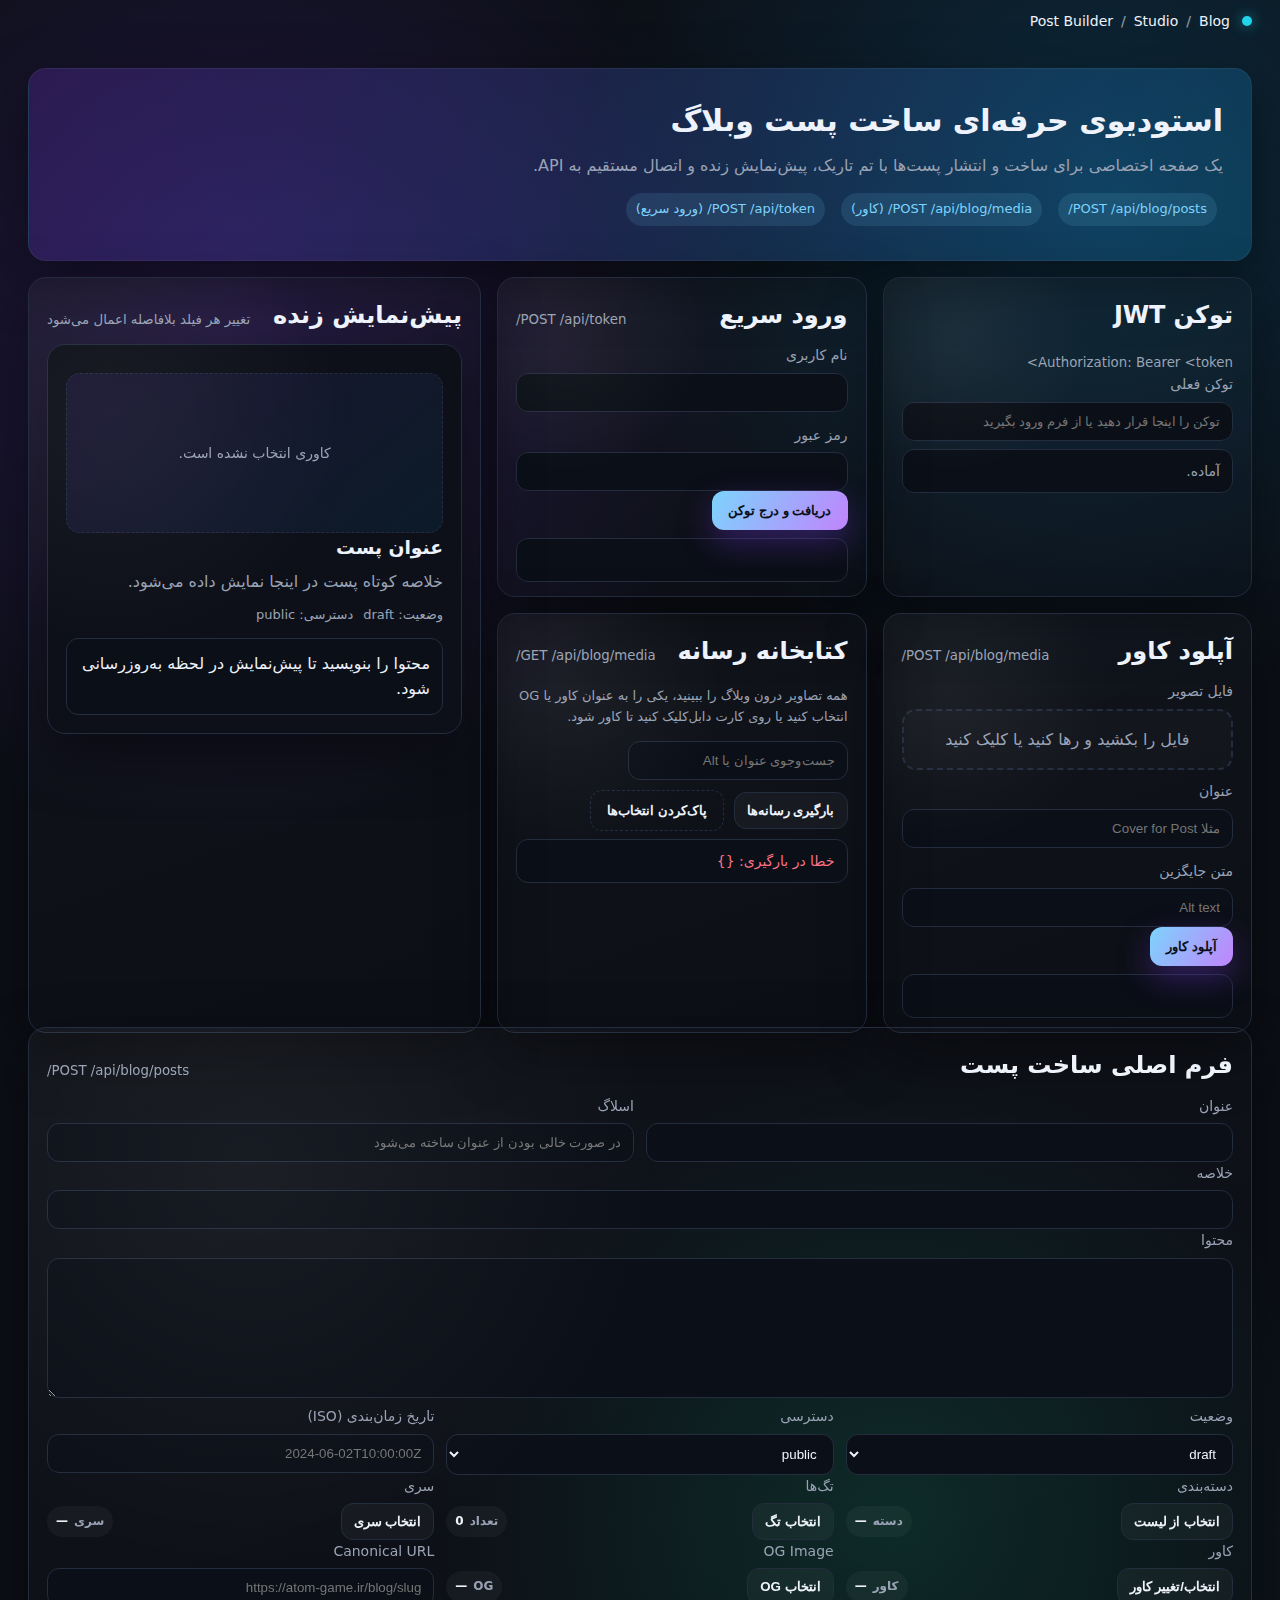
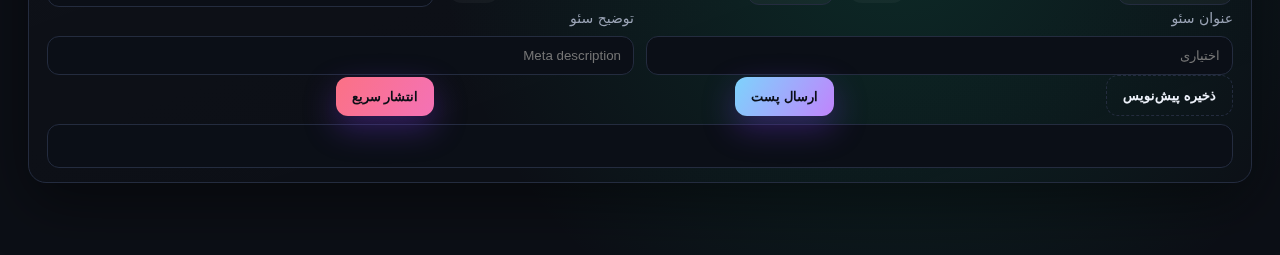
<file: html/amir.html>
<!DOCTYPE html>
<html lang="fa" dir="rtl">
<head>
  <meta charset="UTF-8" />
  <meta name="viewport" content="width=device-width, initial-scale=1.0" />
  <title>استودیوی ساخت پست وبلاگ</title>
  <style>
    :root {
      --bg: #0c0f16;
      --panel: #111726;
      --card: #161c2c;
      --muted: #9aa3b5;
      --text: #eef2fb;
      --accent: #7dd3fc;
      --accent-2: #c084fc;
      --border: #242c3f;
      --shadow: 0 20px 60px rgba(0, 0, 0, 0.45);
      --radius: 18px;
      font-family: "Inter", "Vazirmatn", system-ui, -apple-system, "Segoe UI", sans-serif;
    }

    * { box-sizing: border-box; }

    body {
      margin: 0;
      background: radial-gradient(circle at 18% 18%, rgba(124, 58, 237, 0.2), transparent 28%),
                  radial-gradient(circle at 86% 10%, rgba(14, 165, 233, 0.18), transparent 26%),
                  radial-gradient(circle at 70% 82%, rgba(16, 185, 129, 0.16), transparent 26%),
                  var(--bg);
      color: var(--text);
      line-height: 1.6;
      padding-bottom: 72px;
    }

    header { padding: 40px 28px 16px; }

    .topbar {
      display: flex;
      align-items: center;
      gap: 12px;
      margin: 10px 28px -4px;
      color: var(--muted);
    }
    .topbar .dot { width: 10px; height: 10px; border-radius: 50%; background: #22d3ee; box-shadow: 0 0 14px rgba(34, 211, 238, 0.65); }
    .topbar .crumbs { display: flex; gap: 8px; align-items: center; font-size: 14px; }
    .topbar .crumbs span { color: var(--text); }

    .hero {
      background: linear-gradient(120deg, rgba(124, 58, 237, 0.22), rgba(14, 165, 233, 0.22));
      border: 1px solid rgba(255, 255, 255, 0.06);
      padding: 28px;
      border-radius: var(--radius);
      box-shadow: var(--shadow);
    }

    h1 { margin: 0 0 8px; letter-spacing: -0.02em; font-size: 30px; }
    h2 { margin: 0 0 10px; letter-spacing: -0.01em; }
    p.lead { color: var(--muted); margin: 0; }

    main { padding: 0 28px; display: grid; gap: 18px; }

    .grid {
      display: grid;
      gap: 16px;
    }
    .grid-2 { grid-template-columns: 2fr 1.2fr; }
    .grid-3 { grid-template-columns: repeat(auto-fit, minmax(280px, 1fr)); }

    .card {
      background: linear-gradient(160deg, rgba(255, 255, 255, 0.02), transparent);
      border: 1px solid var(--border);
      border-radius: var(--radius);
      padding: 18px 18px 14px;
      box-shadow: var(--shadow);
      position: relative;
      overflow: hidden;
    }
    .card::after {
      content: "";
      position: absolute;
      inset: 0;
      pointer-events: none;
      background: radial-gradient(circle at 18% 18%, rgba(255, 255, 255, 0.05), transparent 35%);
    }

    label { display: block; color: var(--muted); margin-bottom: 6px; font-size: 14px; }
    input, textarea, select {
      width: 100%;
      background: #0b0f17;
      border: 1px solid var(--border);
      color: var(--text);
      padding: 11px 12px;
      border-radius: 12px;
      transition: border 0.2s ease, transform 0.2s ease, box-shadow 0.2s ease;
    }
    textarea { min-height: 140px; resize: vertical; }
    input:focus, textarea:focus, select:focus {
      outline: none;
      border-color: var(--accent);
      transform: translateY(-1px);
      box-shadow: 0 0 0 3px rgba(125, 211, 252, 0.18);
    }

    .row { display: grid; gap: 12px; grid-template-columns: repeat(auto-fit, minmax(180px, 1fr)); }

    button {
      background: linear-gradient(120deg, var(--accent), var(--accent-2));
      border: none;
      color: #0b0f17;
      padding: 12px 16px;
      border-radius: 12px;
      font-weight: 700;
      cursor: pointer;
      transition: transform 0.15s ease, box-shadow 0.15s ease, opacity 0.2s;
      box-shadow: 0 12px 32px rgba(124, 58, 237, 0.35);
    }
    button:hover { transform: translateY(-1px); }
    button:active { transform: translateY(0); opacity: 0.92; }
    .ghost { background: transparent; color: var(--text); border: 1px dashed var(--border); box-shadow: none; }
    .danger { background: linear-gradient(120deg, #fb7185, #f472b6); color: #0b0f17; }

    .status {
      border-radius: 12px;
      padding: 10px 12px;
      background: #0b0f17;
      border: 1px solid var(--border);
      color: var(--muted);
      font-size: 14px;
      margin-top: 8px;
      min-height: 44px;
      white-space: pre-wrap;
    }

    .section-title { display: flex; align-items: center; justify-content: space-between; flex-wrap: wrap; gap: 8px; }
    .section-title small { color: var(--muted); }

    .pill { display: inline-flex; align-items: center; gap: 6px; padding: 6px 10px; border-radius: 999px; background: rgba(125,211,252,0.12); color: var(--accent); margin: 0 6px 6px 0; font-size: 13px; }
    .muted { color: var(--muted); }

    .preview {
      background: #0d1018;
      border: 1px solid var(--border);
      border-radius: var(--radius);
      padding: 18px;
      box-shadow: var(--shadow);
    }
    .preview h3 { margin: 0; }
    .preview .excerpt { color: var(--muted); margin-top: 6px; }
    .preview .meta { color: var(--muted); font-size: 13px; margin-top: 10px; display: flex; gap: 10px; flex-wrap: wrap; }
    .preview .content-box {
      background: #0b0f17;
      border: 1px solid var(--border);
      border-radius: 12px;
      padding: 12px;
      margin-top: 12px;
      max-height: 320px;
      overflow-y: auto;
      white-space: pre-wrap;
    }
    .preview-cover {
      margin-top: 10px;
      border: 1px dashed var(--border);
      border-radius: 14px;
      min-height: 160px;
      background: linear-gradient(140deg, rgba(124, 58, 237, 0.12), rgba(14, 165, 233, 0.08));
      position: relative;
      overflow: hidden;
      display: flex;
      align-items: stretch;
      justify-content: stretch;
    }
    .preview-cover img { width: 100%; height: 100%; object-fit: cover; display: none; }
    .preview-cover .placeholder {
      position: absolute;
      inset: 0;
      display: flex;
      align-items: center;
      justify-content: center;
      color: var(--muted);
      font-size: 14px;
      text-align: center;
      padding: 12px;
      backdrop-filter: blur(0px);
    }

    .dropzone {
      border: 2px dashed var(--border);
      border-radius: 14px;
      padding: 16px;
      text-align: center;
      background: rgba(255, 255, 255, 0.02);
      transition: border 0.2s ease, background 0.2s ease;
      cursor: pointer;
    }
    .dropzone:hover { border-color: var(--accent); background: rgba(125, 211, 252, 0.05); }
    .dropzone input { display: none; }
    .cover-thumb { margin-top: 10px; border-radius: 12px; width: 100%; max-height: 220px; object-fit: cover; border: 1px solid var(--border); }

    .media-grid { display: grid; grid-template-columns: repeat(auto-fill, minmax(180px, 1fr)); gap: 12px; margin-top: 12px; }
    .media-card {
      background: #0b0f17;
      border: 1px solid var(--border);
      border-radius: 12px;
      padding: 10px;
      display: flex;
      flex-direction: column;
      gap: 8px;
      cursor: pointer;
      transition: border 0.15s ease, transform 0.15s ease;
    }
    .media-card:hover { border-color: var(--accent); transform: translateY(-2px); }
    .media-card.active { border-color: var(--accent-2); box-shadow: 0 8px 24px rgba(192, 132, 252, 0.25); }
    .media-card img { width: 100%; height: 120px; object-fit: cover; border-radius: 10px; border: 1px solid var(--border); background: #0d121f; }
    .media-meta { display: flex; flex-direction: column; gap: 4px; font-size: 12px; color: var(--muted); }
    .media-actions { display: flex; gap: 8px; flex-wrap: wrap; }
    .chip { display: inline-flex; align-items: center; gap: 6px; padding: 6px 9px; border-radius: 999px; background: rgba(255, 255, 255, 0.04); color: var(--text); font-size: 12px; }
    .chip span { color: var(--muted); font-weight: 600; }
    .toolbar { display: flex; gap: 10px; align-items: center; flex-wrap: wrap; margin-top: 4px; }
    .muted-btn { background: rgba(255, 255, 255, 0.04); color: var(--text); box-shadow: none; border: 1px solid var(--border); padding: 10px 12px; }
    .tagline { color: var(--muted); font-size: 13px; margin-top: 6px; }

    /* Overlay pickers */
    .overlay {
      position: fixed;
      inset: 0;
      background: rgba(5, 7, 12, 0.78);
      backdrop-filter: blur(10px);
      display: none;
      align-items: center;
      justify-content: center;
      z-index: 30;
      padding: 20px;
    }
    .overlay.active { display: flex; }
    .modal {
      background: #0f1420;
      border: 1px solid var(--border);
      border-radius: 18px;
      width: min(1100px, 96vw);
      max-height: 90vh;
      box-shadow: 0 30px 80px rgba(0, 0, 0, 0.6);
      display: flex;
      flex-direction: column;
      overflow: hidden;
    }
    .modal-header {
      padding: 18px;
      display: flex;
      align-items: center;
      justify-content: space-between;
      gap: 12px;
      border-bottom: 1px solid var(--border);
    }
    .modal-body { padding: 18px; overflow-y: auto; }
    .modal-grid { display: grid; grid-template-columns: repeat(auto-fill, minmax(240px, 1fr)); gap: 12px; }
    .modal-card {
      background: #0b0f17;
      border: 1px solid var(--border);
      border-radius: 14px;
      padding: 12px;
      display: flex;
      flex-direction: column;
      gap: 8px;
      cursor: pointer;
      transition: border 0.15s ease, transform 0.15s ease;
    }
    .modal-card:hover { border-color: var(--accent); transform: translateY(-2px); }
    .modal-card.active { border-color: var(--accent-2); box-shadow: 0 10px 30px rgba(192, 132, 252, 0.25); }
    .modal-card h4 { margin: 0; }
    .modal-chip { display: inline-flex; align-items: center; gap: 6px; background: rgba(125,211,252,0.12); color: var(--accent); padding: 4px 8px; border-radius: 999px; font-size: 12px; }
    .modal-actions { display: flex; gap: 10px; align-items: center; }
    .modal-filter { display: flex; gap: 10px; align-items: center; flex-wrap: wrap; }

    @media (max-width: 920px) {
      .grid-2 { grid-template-columns: 1fr; }
    }
  </style>
</head>
<body>
  <div class="topbar">
    <div class="dot"></div>
    <div class="crumbs">
      <span>Blog</span>
      <span style="opacity:.6;">/</span>
      <span>Studio</span>
      <span style="opacity:.6;">/</span>
      <span>Post Builder</span>
    </div>
  </div>
  <header>
    <div class="hero">
      <h1>استودیوی حرفه‌ای ساخت پست وبلاگ</h1>
      <p class="lead">یک صفحه اختصاصی برای ساخت و انتشار پست‌ها با تم تاریک، پیش‌نمایش زنده و اتصال مستقیم به API.</p>
      <div style="margin-top:14px; display:flex; gap:10px; flex-wrap:wrap;">
        <span class="pill">POST /api/blog/posts/</span>
        <span class="pill">POST /api/blog/media/ (کاور)</span>
        <span class="pill">POST /api/token/ (ورود سریع)</span>
      </div>
    </div>
  </header>

  <main class="grid grid-2">
    <section class="grid grid-3">
      <div class="card">
        <div class="section-title">
          <h2>توکن JWT</h2>
          <small>Authorization: Bearer &lt;token&gt;</small>
        </div>
        <label for="token">توکن فعلی</label>
        <input id="token" placeholder="توکن را اینجا قرار دهید یا از فرم ورود بگیرید" />
        <div class="status" id="status-box">آماده.</div>
      </div>

      <div class="card">
        <div class="section-title">
          <h2>ورود سریع</h2>
          <small>POST /api/token/</small>
        </div>
        <form id="login-form">
          <div class="row">
            <div>
              <label for="username">نام کاربری</label>
              <input id="username" autocomplete="username" required />
            </div>
            <div>
              <label for="password">رمز عبور</label>
              <input id="password" type="password" autocomplete="current-password" required />
            </div>
          </div>
          <button type="submit">دریافت و درج توکن</button>
        </form>
        <div class="status" id="login-status"></div>
      </div>

      <div class="card">
        <div class="section-title">
          <h2>آپلود کاور</h2>
          <small>POST /api/blog/media/</small>
        </div>
        <label>فایل تصویر</label>
        <div class="dropzone" id="dropzone">
          <p class="muted" style="margin:0">فایل را بکشید و رها کنید یا کلیک کنید</p>
          <input type="file" id="media-file" accept="image/*" />
        </div>
        <div class="row" style="margin-top:10px;">
          <div>
            <label for="media-title">عنوان</label>
            <input id="media-title" placeholder="مثلا Cover for Post" />
          </div>
          <div>
            <label for="media-alt">متن جایگزین</label>
            <input id="media-alt" placeholder="Alt text" />
          </div>
        </div>
        <button id="upload-btn" type="button">آپلود کاور</button>
        <div class="status" id="media-status"></div>
        <img id="cover-preview" class="cover-thumb" style="display:none" alt="کاور" />
      </div>

      <div class="card">
        <div class="section-title">
          <h2>کتابخانه رسانه</h2>
          <small>GET /api/blog/media/</small>
        </div>
        <p class="tagline">همه تصاویر درون وبلاگ را ببینید، یکی را به عنوان کاور یا OG انتخاب کنید یا روی کارت دابل‌کلیک کنید تا کاور شود.</p>
        <div class="toolbar">
          <input id="media-search" placeholder="جست‌وجوی عنوان یا Alt" style="max-width:220px;" />
          <button type="button" class="muted-btn" id="refresh-media">بارگیری رسانه‌ها</button>
          <button type="button" class="ghost" id="clear-selection">پاک‌کردن انتخاب‌ها</button>
        </div>
        <div class="status" id="library-status">بارگیری نشده است.</div>
        <div class="media-grid" id="media-grid"></div>
      </div>
    </section>

    <section class="card">
      <div class="section-title">
        <h2>پیش‌نمایش زنده</h2>
        <small>تغییر هر فیلد بلافاصله اعمال می‌شود</small>
      </div>
      <div class="preview" id="live-preview">
        <div class="preview-cover" id="preview-cover-box">
          <img id="preview-cover-img" alt="کاور انتخابی" />
          <div class="placeholder" id="preview-cover-placeholder">کاوری انتخاب نشده است.</div>
        </div>
        <h3 id="preview-title">عنوان پست</h3>
        <div class="excerpt" id="preview-excerpt">خلاصه کوتاه پست در اینجا نمایش داده می‌شود.</div>
        <div class="meta">
          <span id="preview-status">وضعیت: draft</span>
          <span id="preview-visibility">دسترسی: public</span>
        </div>
        <div class="content-box" id="preview-content">محتوا را بنویسید تا پیش‌نمایش در لحظه به‌روزرسانی شود.</div>
      </div>
    </section>
  </main>

  <main style="padding:0 28px; margin-top: -6px;">
    <section class="card">
      <div class="section-title">
        <h2>فرم اصلی ساخت پست</h2>
        <small>POST /api/blog/posts/</small>
      </div>
      <form id="post-form">
        <input type="hidden" id="post-category" />
        <input type="hidden" id="post-tags" />
        <input type="hidden" id="post-series" />
        <input type="hidden" id="post-cover" />
        <input type="hidden" id="post-og" />
        <div class="row">
          <div>
            <label for="post-title">عنوان</label>
            <input id="post-title" required />
          </div>
          <div>
            <label for="post-slug">اسلاگ</label>
            <input id="post-slug" placeholder="در صورت خالی بودن از عنوان ساخته می‌شود" />
          </div>
        </div>

        <label for="post-excerpt">خلاصه</label>
        <input id="post-excerpt" required />

        <label for="post-content">محتوا</label>
        <textarea id="post-content" required></textarea>

        <div class="row">
          <div>
            <label for="post-status">وضعیت</label>
            <select id="post-status">
              <option value="draft">draft</option>
              <option value="review">review</option>
              <option value="scheduled">scheduled</option>
              <option value="published">published</option>
            </select>
          </div>
          <div>
            <label for="post-visibility">دسترسی</label>
            <select id="post-visibility">
              <option value="public">public</option>
              <option value="private">private</option>
              <option value="unlisted">unlisted</option>
            </select>
          </div>
          <div>
            <label for="post-scheduled">تاریخ زمان‌بندی (ISO)</label>
            <input id="post-scheduled" placeholder="2024-06-02T10:00:00Z" />
          </div>
        </div>

        <div class="row">
          <div>
            <label>دسته‌بندی</label>
            <div class="toolbar" style="justify-content:space-between;">
              <button type="button" class="muted-btn" id="open-category">انتخاب از لیست</button>
              <div class="chip"><span>دسته</span><strong id="chip-category">—</strong></div>
            </div>
          </div>
          <div>
            <label>تگ‌ها</label>
            <div class="toolbar" style="justify-content:space-between;">
              <button type="button" class="muted-btn" id="open-tags">انتخاب تگ</button>
              <div class="chip"><span>تعداد</span><strong id="chip-tags">0</strong></div>
            </div>
          </div>
          <div>
            <label>سری</label>
            <div class="toolbar" style="justify-content:space-between;">
              <button type="button" class="muted-btn" id="open-series">انتخاب سری</button>
              <div class="chip"><span>سری</span><strong id="chip-series">—</strong></div>
            </div>
          </div>
        </div>

        <div class="row">
          <div>
            <label>کاور</label>
            <div class="toolbar" style="justify-content:space-between;">
              <button type="button" class="muted-btn" id="open-cover">انتخاب/تغییر کاور</button>
              <div class="chip"><span>کاور</span><strong id="chip-cover">—</strong></div>
            </div>
          </div>
          <div>
            <label>OG Image</label>
            <div class="toolbar" style="justify-content:space-between;">
              <button type="button" class="muted-btn" id="open-og">انتخاب OG</button>
              <div class="chip"><span>OG</span><strong id="chip-og">—</strong></div>
            </div>
          </div>
          <div>
            <label for="post-canonical">Canonical URL</label>
            <input id="post-canonical" placeholder="https://atom-game.ir/blog/slug" />
          </div>
        </div>

        <div class="row">
          <div>
            <label for="post-seo-title">عنوان سئو</label>
            <input id="post-seo-title" placeholder="اختیاری" />
          </div>
          <div>
            <label for="post-seo-desc">توضیح سئو</label>
            <input id="post-seo-desc" placeholder="Meta description" />
          </div>
        </div>

        <div class="row" style="align-items:end;">
          <div>
            <button type="button" class="ghost" id="draft-btn">ذخیره پیش‌نویس</button>
          </div>
          <div>
            <button type="submit">ارسال پست</button>
          </div>
          <div>
            <button type="button" class="danger" id="publish-btn">انتشار سریع</button>
          </div>
        </div>
      </form>
      <div class="status" id="post-status"></div>
    </section>
  </main>

  <div class="overlay" id="picker-overlay">
    <div class="modal">
      <div class="modal-header">
        <div>
          <h3 id="picker-title" style="margin:0;">انتخاب</h3>
          <p id="picker-sub" class="muted" style="margin:4px 0 0; font-size:13px;">یک مورد را انتخاب کنید.</p>
        </div>
        <div class="modal-actions">
          <input id="picker-search" placeholder="جست‌وجو" style="max-width:220px;" />
          <button type="button" class="ghost" id="picker-close">بستن</button>
        </div>
      </div>
      <div class="modal-body">
        <div class="modal-filter" id="picker-filter"></div>
        <div class="modal-grid" id="picker-grid"></div>
        <div class="status" id="picker-status" style="margin-top:12px;">گزینه‌ای انتخاب نشده است.</div>
      </div>
    </div>
  </div>

  <script>
    function setStatus(el, msg, type = 'info') {
      el.textContent = msg;
      if (type === 'success') {
        el.style.color = '#4ade80';
      } else if (type === 'error') {
        el.style.color = '#fb7185';
      } else {
        el.style.color = 'var(--muted)';
      }
    }

    function slugify(text) {
      return text
        .toString()
        .trim()
        .toLowerCase()
        .replace(/\s+/g, '-')
        .replace(/[^\w\-آابپتثجچحخدذرزسشصضطظعغفقکگلمنوهی]/g, '')
        .replace(/\-+/g, '-');
    }

    const API_BASE = 'https://atom-game.ir';
    const withBase = (path = '') => (path.startsWith('http') ? path : `${API_BASE}${path}`);

    const tokenInput = document.getElementById('token');
    const chipCover = document.getElementById('chip-cover');
    const chipOg = document.getElementById('chip-og');
    const chipTags = document.getElementById('chip-tags');
    const previewCoverImg = document.getElementById('preview-cover-img');
    const previewCoverPlaceholder = document.getElementById('preview-cover-placeholder');
    const mediaGrid = document.getElementById('media-grid');
    const libraryStatus = document.getElementById('library-status');
    const mediaSearch = document.getElementById('media-search');
    let mediaItems = [];
    let categories = [];
    let tagsList = [];
    let seriesList = [];

    const overlay = document.getElementById('picker-overlay');
    const pickerTitle = document.getElementById('picker-title');
    const pickerSub = document.getElementById('picker-sub');
    const pickerGrid = document.getElementById('picker-grid');
    const pickerSearch = document.getElementById('picker-search');
    const pickerStatus = document.getElementById('picker-status');
    const pickerFilter = document.getElementById('picker-filter');
    overlay.addEventListener('click', (e) => { if (e.target === overlay) closePicker(); });

    function updateCoverDisplay(url, idLabel) {
      if (url) {
        previewCoverImg.src = url;
        previewCoverImg.style.display = 'block';
        previewCoverPlaceholder.style.opacity = 0;
        previewCoverPlaceholder.textContent = idLabel ? `کاور ID ${idLabel}` : 'کاور انتخاب شد';
      } else {
        previewCoverImg.style.display = 'none';
        previewCoverPlaceholder.style.opacity = 1;
        previewCoverPlaceholder.textContent = idLabel ? `کاور ID ${idLabel}` : 'کاوری انتخاب نشده است.';
      }
    }

    function updateChips() {
      const coverVal = document.getElementById('post-cover').value;
      const ogVal = document.getElementById('post-og').value;
      const tagsRaw = document.getElementById('post-tags').value;
      const tags = tagsRaw ? tagsRaw.split(',').map(t => t.trim()).filter(Boolean) : [];
      chipCover.textContent = coverVal || '—';
      chipOg.textContent = ogVal || '—';
      chipTags.textContent = tags.length;
      document.getElementById('chip-category').textContent = document.getElementById('post-category').value || '—';
      document.getElementById('chip-series').textContent = document.getElementById('post-series').value || '—';
      if (!coverVal) updateCoverDisplay('', null);
    }

    function closePicker() {
      overlay.classList.remove('active');
      pickerGrid.innerHTML = '';
      pickerSearch.value = '';
      pickerStatus.textContent = 'گزینه‌ای انتخاب نشده است.';
      delete overlay.dataset.type;
    }

    document.getElementById('picker-close').addEventListener('click', closePicker);

    function parseIds(raw) {
      return raw ? raw.split(',').map(t => t.trim()).filter(Boolean) : [];
    }

    async function ensureData(type) {
      if (type === 'category' && !categories.length) {
        const data = await apiRequest('/api/blog/categories/');
        categories = Array.isArray(data) ? data : (data.results || []);
      }
      if (type === 'tags' && !tagsList.length) {
        const data = await apiRequest('/api/blog/tags/');
        tagsList = Array.isArray(data) ? data : (data.results || []);
      }
      if (type === 'series' && !seriesList.length) {
        const data = await apiRequest('/api/blog/series/');
        seriesList = Array.isArray(data) ? data : (data.results || []);
      }
      if ((type === 'cover' || type === 'og') && !mediaItems.length) {
        await loadMedia();
      }
    }

    function renderPicker(type) {
      const term = pickerSearch.value.trim().toLowerCase();
      let items = [];
      if (type === 'category') items = categories;
      if (type === 'tags') items = tagsList;
      if (type === 'series') items = seriesList;
      if (type === 'cover' || type === 'og') items = mediaItems;

      pickerGrid.innerHTML = '';
      const filtered = items.filter(item => {
        const haystack = `${item.title || item.name || item.slug || item.alt_text || ''}`.toLowerCase();
        return haystack.includes(term);
      });

      if (!filtered.length) {
        pickerGrid.innerHTML = '<div class="muted" style="grid-column:1/-1; text-align:center;">نتیجه‌ای یافت نشد.</div>';
        return;
      }

      const selectedTags = new Set(parseIds(document.getElementById('post-tags').value));
      const currentCategory = document.getElementById('post-category').value;
      const currentSeries = document.getElementById('post-series').value;
      const currentCover = document.getElementById('post-cover').value;
      const currentOg = document.getElementById('post-og').value;

      filtered.forEach(item => {
        const card = document.createElement('div');
        card.className = 'modal-card';
        const id = item.id;
        const title = item.title || item.name || item.slug || `مورد ${id}`;
        const desc = item.description || item.alt_text || item.slug || '';
        card.innerHTML = `<div style="display:flex; align-items:center; justify-content:space-between; gap:8px;"><h4>${title}</h4><span class="muted">#${id}</span></div>${desc ? `<p class=\"muted\" style=\"margin:0;\">${desc}</p>` : ''}`;

        if (type === 'tags' && selectedTags.has(String(id))) card.classList.add('active');
        if (type === 'category' && currentCategory == id) card.classList.add('active');
        if (type === 'series' && currentSeries == id) card.classList.add('active');
        if (type === 'cover' && currentCover == id) card.classList.add('active');
        if (type === 'og' && currentOg == id) card.classList.add('active');

        if (type === 'cover' || type === 'og') {
          const img = document.createElement('img');
          img.src = mediaUrl(item) || '';
          img.alt = item.alt_text || 'media';
          img.style.borderRadius = '10px';
          img.style.border = '1px solid var(--border)';
          img.style.height = '140px';
          img.style.objectFit = 'cover';
          card.prepend(img);
        }

        card.addEventListener('click', () => {
          if (type === 'category') {
            document.getElementById('post-category').value = id;
            document.getElementById('chip-category').textContent = `#${id}`;
            pickerStatus.textContent = `دسته انتخاب شد: ${title}`;
            updatePreview();
            updateChips();
            closePicker();
          }
          if (type === 'series') {
            document.getElementById('post-series').value = id;
            document.getElementById('chip-series').textContent = `#${id}`;
            pickerStatus.textContent = `سری انتخاب شد: ${title}`;
            updateChips();
            closePicker();
          }
          if (type === 'tags') {
            if (selectedTags.has(String(id))) {
              selectedTags.delete(String(id));
            } else {
              selectedTags.add(String(id));
            }
            document.getElementById('post-tags').value = Array.from(selectedTags).join(',');
            pickerStatus.textContent = `تگ‌های انتخابی: ${Array.from(selectedTags).join(', ') || 'هیچ'}`;
            updateChips();
            renderPicker('tags');
          }
          if (type === 'cover') {
            document.getElementById('post-cover').value = id;
            updateCoverDisplay(mediaUrl(item), id);
            pickerStatus.textContent = `کاور تنظیم شد: ${title}`;
            updateChips();
            closePicker();
          }
          if (type === 'og') {
            document.getElementById('post-og').value = id;
            pickerStatus.textContent = `OG تنظیم شد: ${title}`;
            updateChips();
            closePicker();
          }
        });

        pickerGrid.appendChild(card);
      });
    }

    async function openPicker(type) {
      overlay.classList.add('active');
      overlay.dataset.type = type;
      pickerSearch.value = '';
      pickerGrid.innerHTML = '';
      pickerStatus.textContent = 'در حال آماده‌سازی...';
      pickerFilter.innerHTML = '';

      if (type === 'category') { pickerTitle.textContent = 'انتخاب دسته'; pickerSub.textContent = 'یک دسته را برای پست برگزینید.'; }
      if (type === 'tags') { pickerTitle.textContent = 'انتخاب تگ‌ها'; pickerSub.textContent = 'چند تگ را تیک کنید.'; }
      if (type === 'series') { pickerTitle.textContent = 'انتخاب سری'; pickerSub.textContent = 'سری انتشار را مشخص کنید.'; }
      if (type === 'cover') { pickerTitle.textContent = 'انتخاب کاور'; pickerSub.textContent = 'از رسانه‌های موجود یک کاور برگزینید.'; }
      if (type === 'og') { pickerTitle.textContent = 'انتخاب تصویر OG'; pickerSub.textContent = 'برای اشتراک‌گذاری شبکه‌های اجتماعی.'; }

      try {
        await ensureData(type);
        renderPicker(type);
        pickerStatus.textContent = 'برای انتخاب روی کارت‌ها کلیک کنید.';
      } catch (err) {
        pickerStatus.textContent = `خطا در بارگیری: ${JSON.stringify(err.data || err)}`;
      }
    }

    pickerSearch.addEventListener('input', () => {
      const type = overlay.dataset.type;
      if (type) renderPicker(type);
    });

    async function apiRequest(url, options = {}) {
      const headers = { 'Content-Type': 'application/json', ...(options.headers || {}) };
      if (tokenInput.value.trim()) headers['Authorization'] = `Bearer ${tokenInput.value.trim()}`;
      const res = await fetch(withBase(url), { ...options, headers });
      const data = await res.json().catch(() => ({}));
      if (!res.ok) throw { status: res.status, data };
      return data;
    }

    // Login
    document.getElementById('login-form').addEventListener('submit', async (e) => {
      e.preventDefault();
      const username = document.getElementById('username').value;
      const password = document.getElementById('password').value;
      const statusEl = document.getElementById('login-status');
      setStatus(statusEl, 'در حال ورود...');
      try {
        const data = await fetch(withBase('/api/token/'), {
          method: 'POST',
          headers: { 'Content-Type': 'application/json' },
          body: JSON.stringify({ username, password }),
        }).then(r => r.json());
        if (data.access) {
          tokenInput.value = data.access;
          setStatus(statusEl, 'توکن درج شد.', 'success');
        } else {
          setStatus(statusEl, 'ورود ناموفق.', 'error');
        }
      } catch (err) {
        setStatus(statusEl, 'خطا در ورود.', 'error');
      }
    });

    // Dropzone
    const dropzone = document.getElementById('dropzone');
    const mediaInput = document.getElementById('media-file');
    dropzone.addEventListener('click', () => mediaInput.click());
    dropzone.addEventListener('dragover', (e) => { e.preventDefault(); dropzone.style.borderColor = 'var(--accent)'; });
    dropzone.addEventListener('dragleave', () => { dropzone.style.borderColor = 'var(--border)'; });
    dropzone.addEventListener('drop', (e) => {
      e.preventDefault();
      dropzone.style.borderColor = 'var(--border)';
      if (e.dataTransfer.files.length) {
        mediaInput.files = e.dataTransfer.files;
      }
    });

    mediaInput.addEventListener('change', () => {
      const statusEl = document.getElementById('media-status');
      if (mediaInput.files[0]) {
        setStatus(statusEl, `فایل انتخاب شد: ${mediaInput.files[0].name}`);
      }
    });

    document.getElementById('upload-btn').addEventListener('click', async () => {
      const file = mediaInput.files[0];
      const statusEl = document.getElementById('media-status');
      if (!file) { setStatus(statusEl, 'فایل را انتخاب کنید.', 'error'); return; }
      setStatus(statusEl, 'در حال آپلود...');
      const formData = new FormData();
      formData.append('file', file);
      if (document.getElementById('media-title').value) formData.append('title', document.getElementById('media-title').value);
      if (document.getElementById('media-alt').value) formData.append('alt_text', document.getElementById('media-alt').value);
      try {
        const headers = {};
        if (tokenInput.value.trim()) headers['Authorization'] = `Bearer ${tokenInput.value.trim()}`;
        const res = await fetch(withBase('/api/blog/media/'), { method: 'POST', headers, body: formData });
        const data = await res.json();
        if (!res.ok) throw { status: res.status, data };
        document.getElementById('post-cover').value = data.id;
        const preview = document.getElementById('cover-preview');
        const uploadUrl = withBase(data.file || data.url || '');
        preview.src = uploadUrl;
        preview.style.display = data.file || data.url ? 'block' : 'none';
        updateChips();
        updateCoverDisplay(mediaUrl(data), data.id);
        if (Array.isArray(mediaItems)) { mediaItems.unshift(data); renderMedia(); }
        setStatus(statusEl, `آپلود شد (ID: ${data.id})`, 'success');
      } catch (err) {
        setStatus(statusEl, `خطا: ${JSON.stringify(err.data || err)}`, 'error');
      }
    });

    function mediaUrl(item) {
      const raw = item?.file || item?.url || item?.image || item?.path || '';
      if (!raw) return '';
      return withBase(raw);
    }

    function renderMedia() {
      if (!mediaGrid) return;
      const term = mediaSearch.value.trim().toLowerCase();
      mediaGrid.innerHTML = '';
      const filtered = mediaItems.filter(item => {
        const haystack = `${item.title || ''} ${item.alt_text || ''}`.toLowerCase();
        return haystack.includes(term);
      });
      if (!filtered.length) {
        mediaGrid.innerHTML = '<div class="muted" style="grid-column:1/-1; text-align:center; padding:18px;">رسانه‌ای یافت نشد.</div>';
        return;
      }

      filtered.forEach(item => {
        const card = document.createElement('div');
        card.className = 'media-card';
        card.dataset.id = item.id;
        const img = document.createElement('img');
        img.src = mediaUrl(item) || '';
        img.alt = item.alt_text || 'media';
        const meta = document.createElement('div');
        meta.className = 'media-meta';
        meta.innerHTML = `<strong style="color:var(--text);">#${item.id}</strong>${item.title ? `<span>${item.title}</span>` : ''}${item.alt_text ? `<span>Alt: ${item.alt_text}</span>` : ''}`;

        const actions = document.createElement('div');
        actions.className = 'media-actions';
        const coverBtn = document.createElement('button');
        coverBtn.type = 'button';
        coverBtn.className = 'muted-btn';
        coverBtn.textContent = 'انتخاب کاور';
        coverBtn.addEventListener('click', (e) => { e.stopPropagation(); selectCover(item, card); });

        const ogBtn = document.createElement('button');
        ogBtn.type = 'button';
        ogBtn.className = 'ghost';
        ogBtn.textContent = 'انتخاب OG';
        ogBtn.addEventListener('click', (e) => { e.stopPropagation(); selectOg(item, card); });

        actions.appendChild(coverBtn);
        actions.appendChild(ogBtn);

        card.appendChild(img);
        card.appendChild(meta);
        card.appendChild(actions);

        card.addEventListener('click', () => {
          card.classList.toggle('active');
        });

        card.addEventListener('dblclick', () => selectCover(item, card));

        mediaGrid.appendChild(card);
      });
    }

    function selectCover(item, card) {
      document.getElementById('post-cover').value = item.id;
      updateChips();
      updateCoverDisplay(mediaUrl(item), item.id);
      setStatus(libraryStatus, `کاور انتخاب شد: #${item.id}`, 'success');
      if (card) card.classList.add('active');
    }

    function selectOg(item, card) {
      document.getElementById('post-og').value = item.id;
      updateChips();
      setStatus(libraryStatus, `OG انتخاب شد: #${item.id}`, 'success');
      if (card) card.classList.add('active');
    }

    async function loadMedia() {
      setStatus(libraryStatus, 'در حال بارگیری رسانه‌ها...');
      try {
        const data = await apiRequest('/api/blog/media/');
        mediaItems = Array.isArray(data) ? data : (data.results || []);
        renderMedia();
        setStatus(libraryStatus, `تعداد ${mediaItems.length} رسانه بارگیری شد.`, 'success');
      } catch (err) {
        setStatus(libraryStatus, `خطا در بارگیری: ${JSON.stringify(err.data || err)}`, 'error');
      }
    }

    if (mediaSearch) mediaSearch.addEventListener('input', renderMedia);
    const refreshBtn = document.getElementById('refresh-media');
    if (refreshBtn) refreshBtn.addEventListener('click', loadMedia);
    const clearSelectionBtn = document.getElementById('clear-selection');
    if (clearSelectionBtn) clearSelectionBtn.addEventListener('click', () => {
      document.getElementById('post-cover').value = '';
      document.getElementById('post-og').value = '';
      updateChips();
      updateCoverDisplay('', null);
      document.querySelectorAll('.media-card').forEach(c => c.classList.remove('active'));
      setStatus(libraryStatus, 'انتخاب‌ها پاک شد.');
    });

    document.getElementById('open-category').addEventListener('click', () => openPicker('category'));
    document.getElementById('open-tags').addEventListener('click', () => openPicker('tags'));
    document.getElementById('open-series').addEventListener('click', () => openPicker('series'));
    document.getElementById('open-cover').addEventListener('click', () => openPicker('cover'));
    document.getElementById('open-og').addEventListener('click', () => openPicker('og'));

    // Live preview
    const previewTitle = document.getElementById('preview-title');
    const previewExcerpt = document.getElementById('preview-excerpt');
    const previewContent = document.getElementById('preview-content');
    const previewStatus = document.getElementById('preview-status');
    const previewVisibility = document.getElementById('preview-visibility');

    ['post-title', 'post-excerpt', 'post-content', 'post-status', 'post-visibility'].forEach(id => {
      document.getElementById(id).addEventListener('input', updatePreview);
    });

    ['post-cover', 'post-og', 'post-tags'].forEach(id => {
      document.getElementById(id).addEventListener('input', () => {
        updateChips();
        if (id === 'post-cover') {
          const coverVal = document.getElementById('post-cover').value;
          updateCoverDisplay('', coverVal || null);
        }
      });
    });

    document.getElementById('post-title').addEventListener('input', (e) => {
      const currentSlug = document.getElementById('post-slug').value.trim();
      if (!currentSlug) document.getElementById('post-slug').value = slugify(e.target.value);
    });

    function updatePreview() {
      previewTitle.textContent = document.getElementById('post-title').value || 'عنوان پست';
      previewExcerpt.textContent = document.getElementById('post-excerpt').value || 'خلاصه کوتاه پست در اینجا نمایش داده می‌شود.';
      previewContent.textContent = document.getElementById('post-content').value || 'محتوا را بنویسید تا پیش‌نمایش در لحظه به‌روزرسانی شود.';
      previewStatus.textContent = `وضعیت: ${document.getElementById('post-status').value}`;
      previewVisibility.textContent = `دسترسی: ${document.getElementById('post-visibility').value}`;
    }

    updatePreview();
    updateChips();
    loadMedia();

    function collectPayload(customStatus) {
      const tagsRaw = document.getElementById('post-tags').value;
      const tags = tagsRaw ? tagsRaw.split(',').map(t => Number(t.trim())).filter(Boolean) : [];
      const payload = {
        title: document.getElementById('post-title').value,
        slug: document.getElementById('post-slug').value || undefined,
        excerpt: document.getElementById('post-excerpt').value,
        content: document.getElementById('post-content').value,
        status: customStatus || document.getElementById('post-status').value,
        visibility: document.getElementById('post-visibility').value,
        scheduled_publish: document.getElementById('post-scheduled').value || null,
        category_id: document.getElementById('post-category').value ? Number(document.getElementById('post-category').value) : null,
        tags,
        cover_media_id: document.getElementById('post-cover').value ? Number(document.getElementById('post-cover').value) : null,
        og_image_id: document.getElementById('post-og').value ? Number(document.getElementById('post-og').value) : null,
        canonical_url: document.getElementById('post-canonical').value || null,
        seo_title: document.getElementById('post-seo-title').value || null,
        seo_description: document.getElementById('post-seo-desc').value || null,
        series: document.getElementById('post-series').value ? Number(document.getElementById('post-series').value) : null,
      };
      return payload;
    }

    async function submitPost(statusOverride) {
      const statusEl = document.getElementById('post-status');
      setStatus(statusEl, 'در حال ارسال...');
      const payload = collectPayload(statusOverride);
      try {
        const data = await apiRequest('/api/blog/posts/', { method: 'POST', body: JSON.stringify(payload) });
        setStatus(statusEl, `موفق: ${data.slug || 'created'}`, 'success');
      } catch (err) {
        setStatus(statusEl, `خطا: ${JSON.stringify(err.data)}`, 'error');
      }
    }

    document.getElementById('post-form').addEventListener('submit', (e) => {
      e.preventDefault();
      submitPost();
    });

    document.getElementById('draft-btn').addEventListener('click', (e) => {
      e.preventDefault();
      document.getElementById('post-status').value = 'draft';
      updatePreview();
      submitPost('draft');
    });

    document.getElementById('publish-btn').addEventListener('click', (e) => {
      e.preventDefault();
      document.getElementById('post-status').value = 'published';
      updatePreview();
      submitPost('published');
    });
  </script>
</body>
</html>
</file>
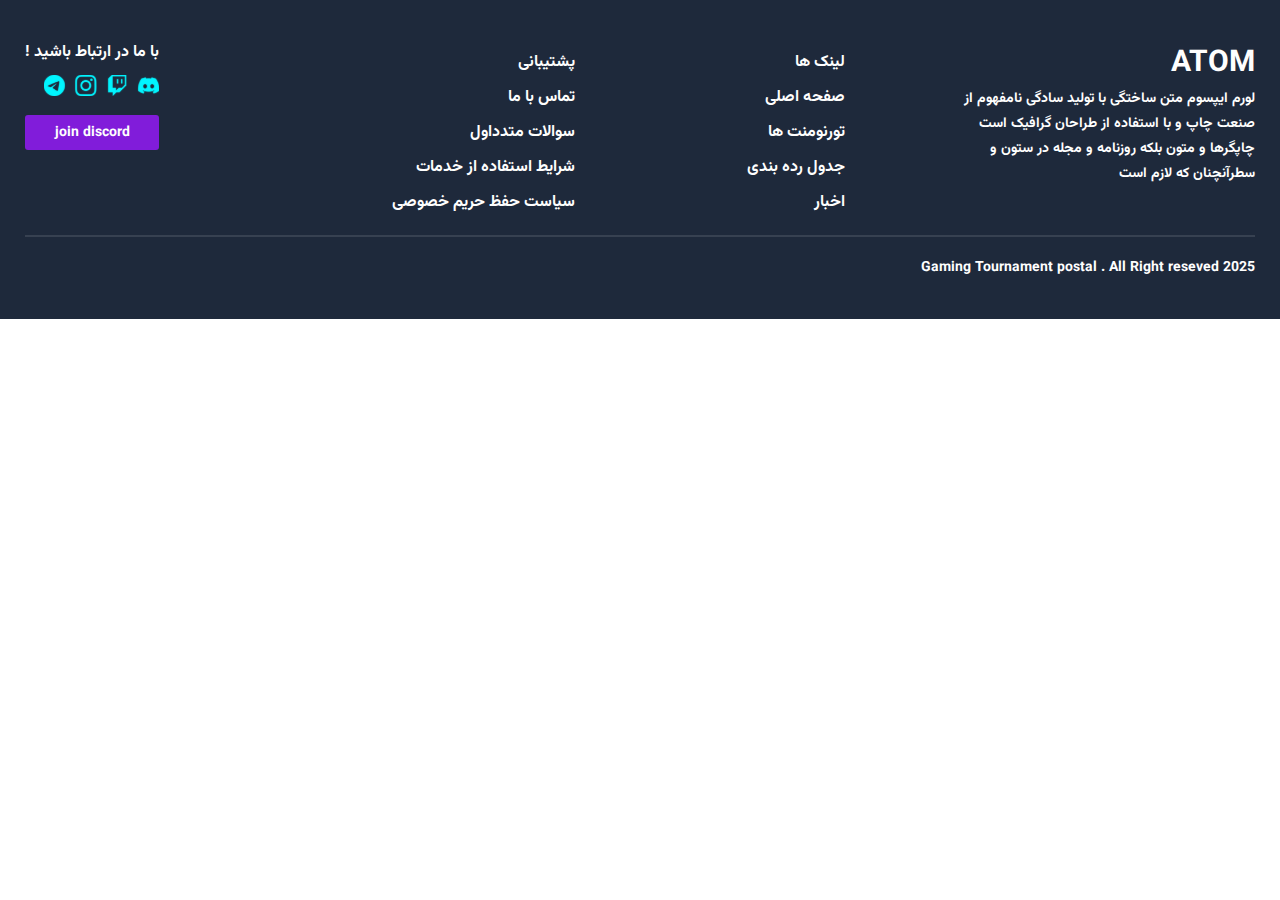
<file: html/footer.html>
<!DOCTYPE html>
<html lang="fa" dir="rtl">

<head>
    <meta charset="UTF-8">
    <meta name="viewport" content="width=device-width, initial-scale=1.0">
    <link rel="stylesheet" href="../css/footer.css">
    <link rel="stylesheet" href="../fonts/font.css">
    <link rel="stylesheet" href="../css/color.css">

</head>

<footer>
    <div class="footer_container">
        <div class="footer_description">
            <div class="footer_title">
                <span>ATOM</span>
            </div>
            <div class="footer_contant">
                <span>
                    لورم ایپسوم متن ساختگی با تولید سادگی نامفهوم از صنعت چاپ و با استفاده از طراحان گرافیک است چاپگرها
                    و متون بلکه روزنامه و مجله در ستون و سطرآنچنان که لازم است
                </span>
            </div>
        </div>
        <div class="quick_link">
            <ul>
                <li><a href="#">لینک ها</a></li>
                <li><a href="#">صفحه اصلی</a></li>
                <li><a href="#">تورنومنت ها</a></li>
                <li><a href="#">جدول رده بندی</a></li>
                <li><a href="#">اخبار</a></li>
            </ul>
        </div>
        <div class="quick_link">
            <ul>
                <li><a href="#">پشتیبانی</a></li>
                <li><a href="#">تماس با ما</a></li>
                <li><a href="#">سوالات متدداول</a></li>
                <li><a href="#">شرایط استفاده از خدمات</a></li>
                <li><a href="#">سیاست حفظ حریم خصوصی</a></li>
            </ul>
        </div>
        <div class="contact_whith_us">
            <div class="contact_whith_us_title">
                <span>با ما در ارتباط باشید !</span>
            </div>
            <div class="social_mediya_icons">
                <img src="../img/icons/socialmediya.svg" alt="">
            </div>
            <div class="discord_link">
                <a href="#">join discord</a>
            </div>
        </div>
        <hr>
        <div class="made_number">
            <span>2025 Gaming Tournament postal . All Right reseved</span>
        </div>
    </div>
</footer>

</html>
</file>
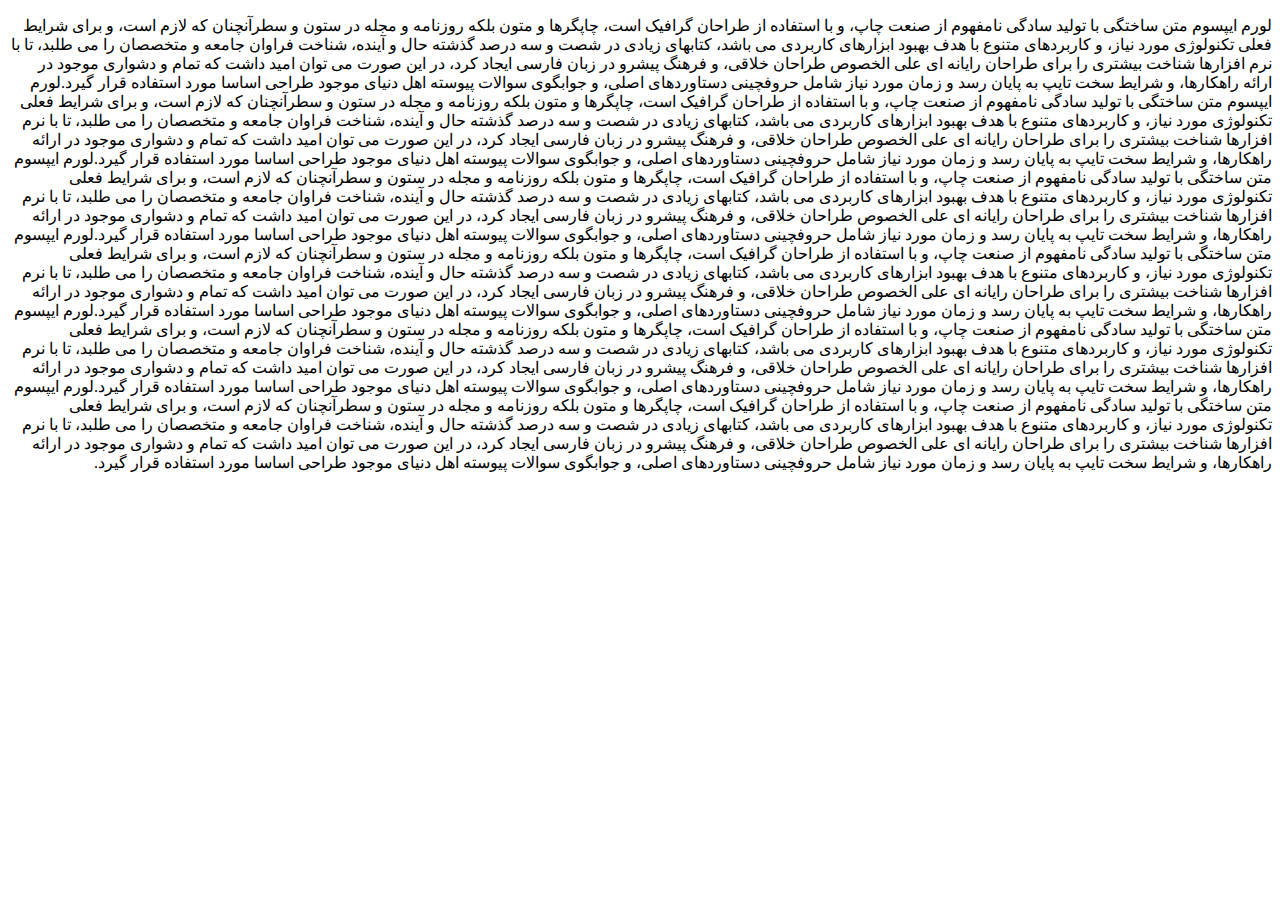
<file: html/test.html>
<!DOCTYPE html>
<html lang="fa" dir="rtl">

<head>
    <meta charset="UTF-8">
    <meta name="viewport" content="width=device-width, initial-scale=1.0">
    <title>Document</title>
</head>

<body>
    <p>لورم ایپسوم متن ساختگی با تولید سادگی نامفهوم از صنعت چاپ، و با استفاده از طراحان گرافیک است، چاپگرها و متون بلکه
        روزنامه و مجله در ستون و سطرآنچنان که لازم است، و برای شرایط فعلی تکنولوژی مورد نیاز، و کاربردهای متنوع با هدف
        بهبود ابزارهای کاربردی می باشد، کتابهای زیادی در شصت و سه درصد گذشته حال و آینده، شناخت فراوان جامعه و متخصصان
        را می طلبد، تا با نرم افزارها شناخت بیشتری را برای طراحان رایانه ای علی الخصوص طراحان خلاقی، و فرهنگ پیشرو در
        زبان فارسی ایجاد کرد، در این صورت می توان امید داشت که تمام و دشواری موجود در ارائه راهکارها، و شرایط سخت تایپ
        به پایان رسد و زمان مورد نیاز شامل حروفچینی دستاوردهای اصلی، و جوابگوی سوالات پیوسته اهل دنیای موجود طراحی اساسا
        مورد استفاده قرار گیرد.لورم ایپسوم متن ساختگی با تولید سادگی نامفهوم از صنعت چاپ، و با استفاده از طراحان گرافیک
        است، چاپگرها و متون بلکه روزنامه و مجله در ستون و سطرآنچنان که لازم است، و برای شرایط فعلی تکنولوژی مورد نیاز، و
        کاربردهای متنوع با هدف بهبود ابزارهای کاربردی می باشد، کتابهای زیادی در شصت و سه درصد گذشته حال و آینده، شناخت
        فراوان جامعه و متخصصان را می طلبد، تا با نرم افزارها شناخت بیشتری را برای طراحان رایانه ای علی الخصوص طراحان
        خلاقی، و فرهنگ پیشرو در زبان فارسی ایجاد کرد، در این صورت می توان امید داشت که تمام و دشواری موجود در ارائه
        راهکارها، و شرایط سخت تایپ به پایان رسد و زمان مورد نیاز شامل حروفچینی دستاوردهای اصلی، و جوابگوی سوالات پیوسته
        اهل دنیای موجود طراحی اساسا مورد استفاده قرار گیرد.لورم ایپسوم متن ساختگی با تولید سادگی نامفهوم از صنعت چاپ، و
        با استفاده از طراحان گرافیک است، چاپگرها و متون بلکه روزنامه و مجله در ستون و سطرآنچنان که لازم است، و برای
        شرایط فعلی تکنولوژی مورد نیاز، و کاربردهای متنوع با هدف بهبود ابزارهای کاربردی می باشد، کتابهای زیادی در شصت و
        سه درصد گذشته حال و آینده، شناخت فراوان جامعه و متخصصان را می طلبد، تا با نرم افزارها شناخت بیشتری را برای
        طراحان رایانه ای علی الخصوص طراحان خلاقی، و فرهنگ پیشرو در زبان فارسی ایجاد کرد، در این صورت می توان امید داشت
        که تمام و دشواری موجود در ارائه راهکارها، و شرایط سخت تایپ به پایان رسد و زمان مورد نیاز شامل حروفچینی
        دستاوردهای اصلی، و جوابگوی سوالات پیوسته اهل دنیای موجود طراحی اساسا مورد استفاده قرار گیرد.لورم ایپسوم متن
        ساختگی با تولید سادگی نامفهوم از صنعت چاپ، و با استفاده از طراحان گرافیک است، چاپگرها و متون بلکه روزنامه و مجله
        در ستون و سطرآنچنان که لازم است، و برای شرایط فعلی تکنولوژی مورد نیاز، و کاربردهای متنوع با هدف بهبود ابزارهای
        کاربردی می باشد، کتابهای زیادی در شصت و سه درصد گذشته حال و آینده، شناخت فراوان جامعه و متخصصان را می طلبد، تا
        با نرم افزارها شناخت بیشتری را برای طراحان رایانه ای علی الخصوص طراحان خلاقی، و فرهنگ پیشرو در زبان فارسی ایجاد
        کرد، در این صورت می توان امید داشت که تمام و دشواری موجود در ارائه راهکارها، و شرایط سخت تایپ به پایان رسد و
        زمان مورد نیاز شامل حروفچینی دستاوردهای اصلی، و جوابگوی سوالات پیوسته اهل دنیای موجود طراحی اساسا مورد استفاده
        قرار گیرد.لورم ایپسوم متن ساختگی با تولید سادگی نامفهوم از صنعت چاپ، و با استفاده از طراحان گرافیک است، چاپگرها
        و متون بلکه روزنامه و مجله در ستون و سطرآنچنان که لازم است، و برای شرایط فعلی تکنولوژی مورد نیاز، و کاربردهای
        متنوع با هدف بهبود ابزارهای کاربردی می باشد، کتابهای زیادی در شصت و سه درصد گذشته حال و آینده، شناخت فراوان
        جامعه و متخصصان را می طلبد، تا با نرم افزارها شناخت بیشتری را برای طراحان رایانه ای علی الخصوص طراحان خلاقی، و
        فرهنگ پیشرو در زبان فارسی ایجاد کرد، در این صورت می توان امید داشت که تمام و دشواری موجود در ارائه راهکارها، و
        شرایط سخت تایپ به پایان رسد و زمان مورد نیاز شامل حروفچینی دستاوردهای اصلی، و جوابگوی سوالات پیوسته اهل دنیای
        موجود طراحی اساسا مورد استفاده قرار گیرد.لورم ایپسوم متن ساختگی با تولید سادگی نامفهوم از صنعت چاپ، و با استفاده
        از طراحان گرافیک است، چاپگرها و متون بلکه روزنامه و مجله در ستون و سطرآنچنان که لازم است، و برای شرایط فعلی
        تکنولوژی مورد نیاز، و کاربردهای متنوع با هدف بهبود ابزارهای کاربردی می باشد، کتابهای زیادی در شصت و سه درصد
        گذشته حال و آینده، شناخت فراوان جامعه و متخصصان را می طلبد، تا با نرم افزارها شناخت بیشتری را برای طراحان رایانه
        ای علی الخصوص طراحان خلاقی، و فرهنگ پیشرو در زبان فارسی ایجاد کرد، در این صورت می توان امید داشت که تمام و
        دشواری موجود در ارائه راهکارها، و شرایط سخت تایپ به پایان رسد و زمان مورد نیاز شامل حروفچینی دستاوردهای اصلی، و
        جوابگوی سوالات پیوسته اهل دنیای موجود طراحی اساسا مورد استفاده قرار گیرد.</p>
</body>

</html>
</file>
<file: css/footer.css>
*{
    margin: 0;
    padding: 0;
    box-sizing: border-box;
}

footer{
    background-color: var(--card-color);
    width: 100%;
    /* ارتفاع ثابت حذف شد تا محتوا توی سایز کوچک له نشه */
    padding: 40px 0;
    display: flex;
    align-items: center;
    justify-content: center;
}

.footer_container {
    max-width: 1400px;
    display: grid;
    margin: 0 25px;
    /* اصلاح برای ریسپانسیو */
    grid-template-columns: repeat(auto-fit, minmax(300px, 1fr));
    grid-auto-rows: auto;
    direction: rtl;
    align-items: start;
    justify-content: center;
    gap: 20px;
}

/* اجازه کوچک شدن آیتم‌های گرید */
.footer_container > * {
    min-width: 0;
    min-inline-size: 0;
}

.footer_description{
    justify-self: start;
    color: var(--white-color);
}
.footer_title{
    font-size: 30px;
    font-weight: bold;
}
.footer_contant{
    font-size: 14px;
    font-weight: normal;
    line-height: 25px;
}
.quick_link{
    justify-self: center;
    display: grid;
    align-items: start;
    justify-content: space-between;
}

.quick_link ul{
    list-style: none;
}

.quick_link ul li{
    margin-top: 10px;
}
.quick_link ul li a{
    text-decoration: none;
    color: var(--white-color);
    font-size: 16px;
    font-weight: 300;
}
.contact_whith_us{
    justify-self: end;
    gap: 10px;
    display: grid;
}
.contact_whith_us_title{
    font-size: 16px;
    font-weight: bold;
    color: var(--white-color);
}
.discord_link{
    max-width: 264px; /* تغییر از width به max-width */
    width: 100%; /* اجازه جمع شدن در گرید */
    height: 35px;
    background-color: var(--discord-bg);
    display: flex;
    align-items: center;
    justify-content: center;
    border: none;
    border-radius: 3px;
}
.discord_link a{
    text-decoration: none;
    color: var(--white-color);
    font-size: 14px;
    font-weight: bold;
}

/* اصلاح grid-column برای سازگاری با هر تعداد ستون */
.footer_container hr{
    grid-column: 1 / -1;
    border: 1px solid var(--border-color);
}

.made_number{
    grid-column: 1 / -1;
    justify-self: start;
    align-items: end;
    color: var(--white-color);
    font-size: 14px;
    font-weight: normal;
}

@media (max-width:1300px) {
    .footer_container {
        max-width: 1400px;
        display: grid;
        margin: 0 25px;
        /* اصلاح برای ریسپانسیو */
        grid-template-columns: repeat(auto-fit, minmax(270px, 1fr));
    }
}





@media (max-width: 1200px) {
    .footer_container {
        grid-template-columns: 1fr 1fr; /* یک ستون */

    }
    .footer_container > * {
        width: 100%; /* عرض کامل برای همه فرزندان */
    }
    .discord_link{
        max-width: 100%; /* تغییر از width به max-width */

    }

}


@media (max-width: 600px) {
    .footer_container {
        grid-template-columns: 1fr ; /* یک ستون */
    }
    }
</file>
<file: fonts/font.css>
@font-face{
    font-family: "vazir bold";
    src: local(Vazirmatn-Bold) , local(vazir-bold) ,
    url(.//ttf/Vazirmatn-Bold.ttf) format(truetype),
    url(.//woff2/Vazirmatn-Bold.woff2) format(woff2);
}
*{
    font-family: "vazir bold";
}
</file>
<file: css/color.css>
*{
    padding: 0;
    margin: 0;
    box-sizing: border-box;
}

:root{

   /* رنگ های اصلی */

--background-color:#0F172A;     /* رنگ اصلی پس زمینه  */
--card-color:#1E293B;           /* رنگ مخصوص کارت ها  */
--color-primary: #00F5FF;       /* رنگ اصلی برند (مثلا برای دکمه‌ها و لینک‌ها) */

/* رنگ های شفاف */
--color-half: #185262;       /* با شفافییت پایین */
--header-gradiant: #0f172a75;       /* با شفافییت پایین */

/* رنگ های فرعی */

--white-color:#FEFEFE;     /* رنگ سفید برای متن ها  */
--dark-color:#0F172A;      /* رنگ تیره برای متن ها*/
--gray-color:#57667D;      /* رنگ تیره برای متن ها*/
--logout-color:#F87171;         /* رنگ دکمه های حذف یا خروج */ 
--yellow-color:#D99F09;         /* رنگ دکمه های ریپورت */ 
      

/* رنگ بوردر */

--primary-border:var(--color-primary);             /* رنگ بوردر درحالت انتخاب با , رنگ اصلی*/ 
--border-color:#374151;                          /* رنگ بوردر خاکستری برای حالت های غیر انتخاب*/ 

/* رنگ سایه ها */

--primary-color-shadow: #00f7ff49 ;       /* drop-shadow با رنگ اصلی*/ 

/* گرادیانت */

--gradient-smooth-fade: linear-gradient(
    to top,
    rgb(var(--background-color)),             /* رنگ کامل در پایین */
    rgba(var(--background-color), 0)          /* همان رنگ با شفافیت کامل در بالا */
  );

/* overlay */

--overlay-color:rgba(0, 0, 0, 0.3);


/* discord bg color */
--discord-bg:#811CDA;
--red-color:#C97878;
--green-color:#82E995;


--shadow:#0000000d;
}
</file>
